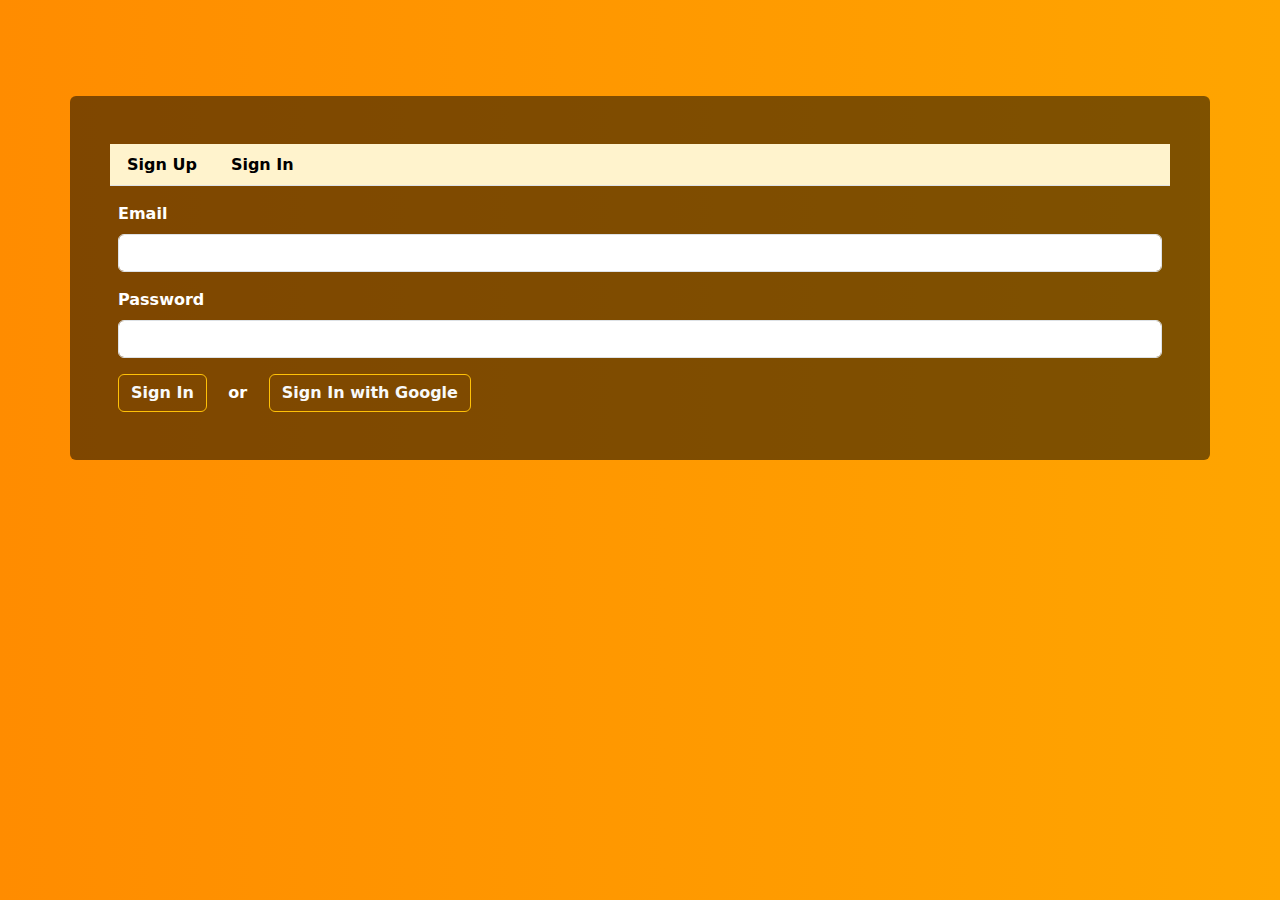
<file: signIn.html>
<!DOCTYPE html>
<html lang="en">
  <head>
    <meta charset="UTF-8" />
    <meta name="viewport" content="width=device-width, initial-scale=1.0" />
    <title>Sign In</title>
    <link rel="stylesheet" href="css/signUp.css" />

    <link
      href="https://cdn.jsdelivr.net/npm/bootstrap@5.3.3/dist/css/bootstrap.min.css"
      rel="stylesheet"
      integrity="sha384-QWTKZyjpPEjISv5WaRU9OFeRpok6YctnYmDr5pNlyT2bRjXh0JMhjY6hW+ALEwIH"
      crossorigin="anonymous"
    />
  </head>
  <body style="color: white">
    <header class="header-container p-5"></header>
    <main class="main-container">
      <div id="form-container" class="container p-5 rounded fw-bold">
        <form class="row g-3">
          <ul class="nav nav-tabs bg-warning-subtle">
            <li class="nav-item text-center">
              <a
                id="sign-up-id"
                class="nav-link"
                aria-current="page"
                href="signUp.html"
                style="color: black"
                >Sign Up</a
              >
            </li>
            <li class="nav-item text-center">
              <a
                id="sign-in-id"
                class="nav-link"
                aria-current="page"
                href="signIn.html"
                style="color: black"
                >Sign In</a
              >
            </li>
          </ul>

          <div class="col-md-12">
            <label for="inputEmail4" class="form-label">Email</label>
            <input
              type="email"
              class="form-control"
              id="inputEmail4"
              required
            />
          </div>
          <div class="col-md-12">
            <label for="inputPassword4" class="form-label">Password</label>
            <input
              type="password"
              class="form-control"
              id="inputPassword4"
              required
            />
          </div>
          <div class="col-12">
            <button
              type="submit"
              class="btn btn-outline-warning fw-bold text-light"
            >
              Sign In
            </button>
            <span class="m-3">or</span>
            <button
              type="submit"
              class="btn btn-outline-warning fw-bold text-light"
            >
              Sign In with Google
            </button>
          </div>
        </form>
      </div>
    </main>
    <footer class="footer-container p-5"></footer>

    <script
      src="https://cdn.jsdelivr.net/npm/@popperjs/core@2.11.8/dist/umd/popper.min.js"
      integrity="sha384-I7E8VVD/ismYTF4hNIPjVp/Zjvgyol6VFvRkX/vR+Vc4jQkC+hVqc2pM8ODewa9r"
      crossorigin="anonymous"
    ></script>
    <script
      src="https://cdn.jsdelivr.net/npm/bootstrap@5.3.3/dist/js/bootstrap.min.js"
      integrity="sha384-0pUGZvbkm6XF6gxjEnlmuGrJXVbNuzT9qBBavbLwCsOGabYfZo0T0to5eqruptLy"
      crossorigin="anonymous"
    ></script>
  </body>
</html>
</file>
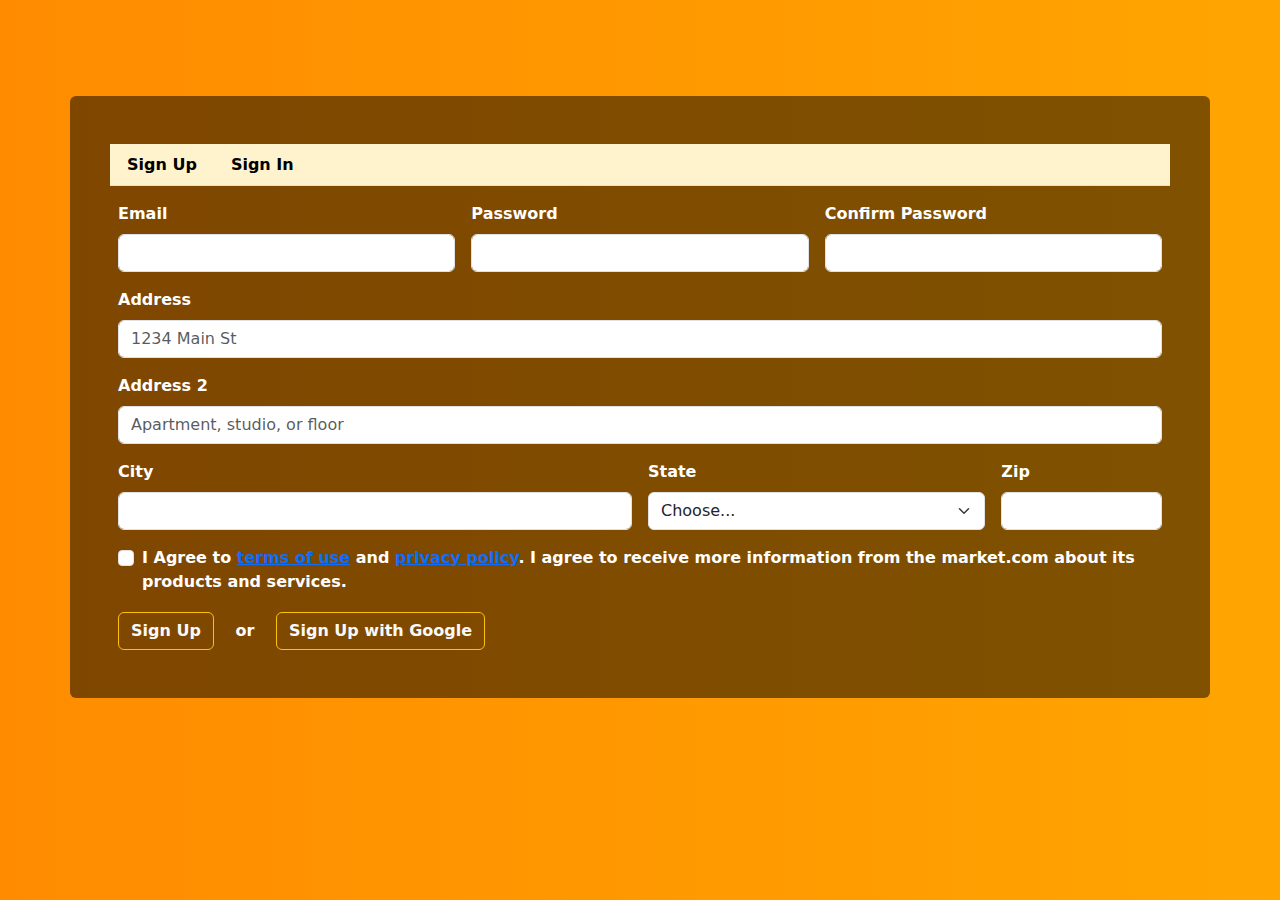
<file: signUp.html>
<!DOCTYPE html>
<html lang="en">
  <head>
    <meta charset="UTF-8" />
    <meta name="viewport" content="width=device-width, initial-scale=1.0" />
    <title>Sign Up</title>
    <link rel="stylesheet" href="css/signUp.css" />

    <link
      href="https://cdn.jsdelivr.net/npm/bootstrap@5.3.3/dist/css/bootstrap.min.css"
      rel="stylesheet"
      integrity="sha384-QWTKZyjpPEjISv5WaRU9OFeRpok6YctnYmDr5pNlyT2bRjXh0JMhjY6hW+ALEwIH"
      crossorigin="anonymous"
    />
  </head>
  <body style="background-color: darkgoldenrod; color: white">
    <header class="header-container p-5"></header>
    <main class="main-container">
      <div
        id="form-container"
        class="container p-5 rounded fw-bold"
        style="background-color: rgba(0, 0, 0, 0.5)"
      >
        <form class="row g-3">
          <ul class="nav nav-tabs bg-warning-subtle">
            <li class="nav-item text-center">
              <a
                id="sign-up-id"
                class="nav-link"
                aria-current="page"
                href="signUp.html"
                style="color: black"
                >Sign Up</a
              >
            </li>
            <li class="nav-item text-center">
              <a
                id="sign-in-id"
                class="nav-link"
                aria-current="page"
                href="signIn.html"
                style="color: black"
                >Sign In</a
              >
            </li>
          </ul>

          <div class="col-md-4">
            <label for="inputEmail4" class="form-label">Email</label>
            <input
              type="email"
              class="form-control"
              id="inputEmail4"
              required
            />
          </div>
          <div class="col-md-4">
            <label for="inputPassword4" class="form-label">Password</label>
            <input
              type="password"
              class="form-control"
              id="inputPassword4"
              required
            />
          </div>
          <div class="col-md-4">
            <label for="confirmPassword4" class="form-label"
              >Confirm Password</label
            >
            <input
              type="password"
              class="form-control"
              id="confirmPassword4"
              required
            />
          </div>
          <div class="col-12">
            <label for="inputAddress" class="form-label">Address</label>
            <input
              type="text"
              class="form-control"
              id="inputAddress"
              placeholder="1234 Main St"
              required
            />
          </div>
          <div class="col-12">
            <label for="inputAddress2" class="form-label">Address 2</label>
            <input
              type="text"
              class="form-control"
              id="inputAddress2"
              placeholder="Apartment, studio, or floor"
              required
            />
          </div>
          <div class="col-md-6">
            <label for="inputCity" class="form-label">City</label>
            <input type="text" class="form-control" id="inputCity" required />
          </div>
          <div class="col-md-4">
            <label for="inputState" class="form-label">State</label>
            <select id="inputState" class="form-select" required>
              <option selected>Choose...</option>
              <option>...</option>
            </select>
          </div>
          <div class="col-md-2">
            <label for="inputZip" class="form-label">Zip</label>
            <input type="text" class="form-control" id="inputZip" required />
          </div>
          <div class="col-12">
            <div class="form-check">
              <input class="form-check-input" type="checkbox" id="gridCheck" />
              <label class="form-check-label" for="gridCheck">
                I Agree to <a href="#">terms of use</a> and
                <a href="#">privacy policy</a>. I agree to receive more
                information from the market.com about its products and services.
              </label>
            </div>
          </div>
          <div class="col-12">
            <button
              type="submit"
              class="btn btn-outline-warning fw-bold text-light"
            >
              Sign Up
            </button>
            <span class="m-3">or</span>
            <button
              type="submit"
              class="btn btn-outline-warning fw-bold text-light"
            >
              Sign Up with Google
            </button>
          </div>
        </form>
      </div>
    </main>
    <footer class="footer-container p-5"></footer>

    <script
      src="https://cdn.jsdelivr.net/npm/@popperjs/core@2.11.8/dist/umd/popper.min.js"
      integrity="sha384-I7E8VVD/ismYTF4hNIPjVp/Zjvgyol6VFvRkX/vR+Vc4jQkC+hVqc2pM8ODewa9r"
      crossorigin="anonymous"
    ></script>
    <script
      src="https://cdn.jsdelivr.net/npm/bootstrap@5.3.3/dist/js/bootstrap.min.js"
      integrity="sha384-0pUGZvbkm6XF6gxjEnlmuGrJXVbNuzT9qBBavbLwCsOGabYfZo0T0to5eqruptLy"
      crossorigin="anonymous"
    ></script>
  </body>
</html>
</file>
<file: css/signUp.css>
body {
    background: linear-gradient(to right, darkorange, orange);
    font-family: 'Gill Sans', 'Gill Sans MT', Calibri, 'Trebuchet MS', sans-serif;
}

.container {
    background-color: rgba(0, 0, 0, 0.5);
}
</file>
